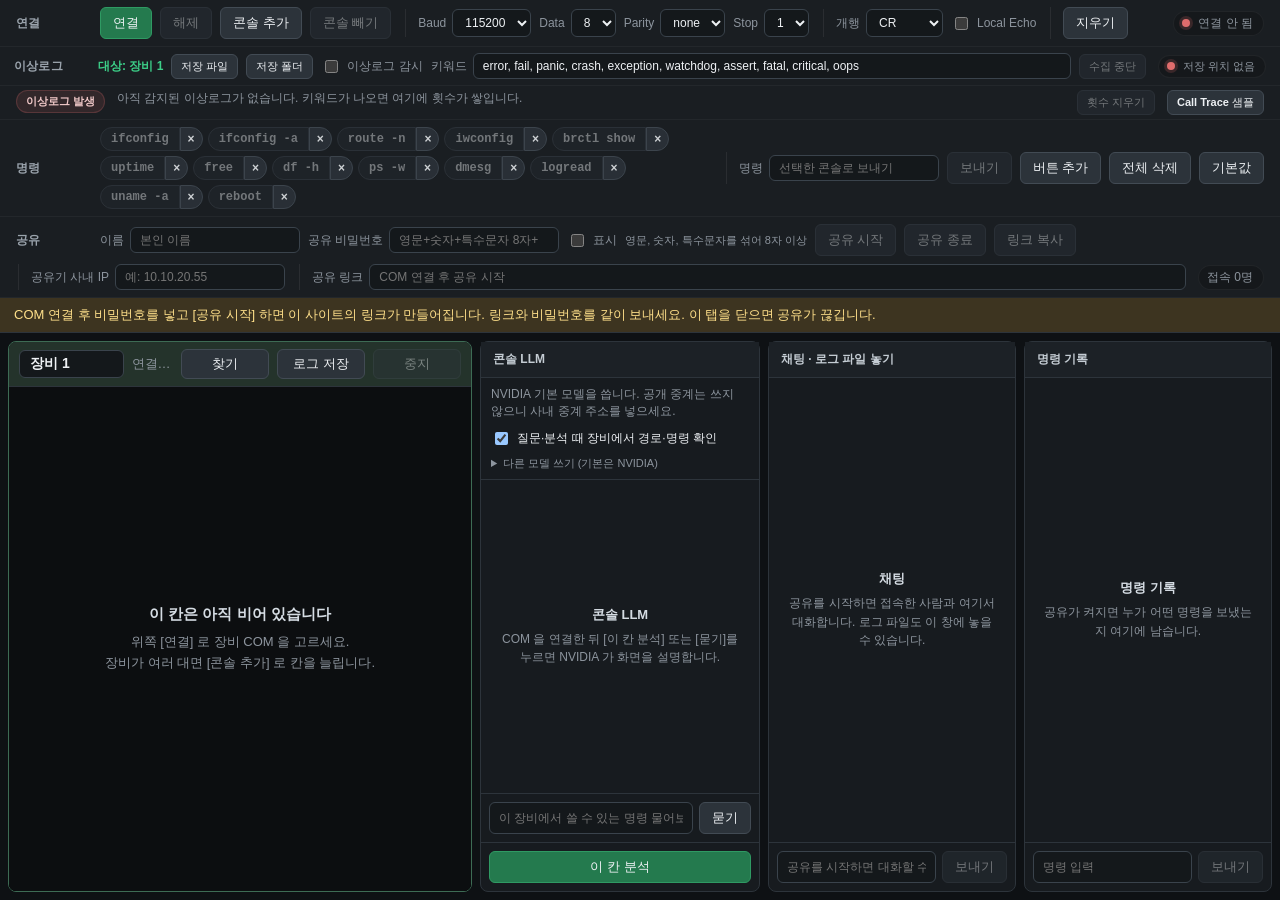
<file: index.html>
<!DOCTYPE html>
<html lang="ko">
  <head>
    <meta charset="UTF-8" />
    <meta name="viewport" content="width=device-width, initial-scale=1.0" />
    <meta name="referrer" content="no-referrer" />
    <title>웹 시리얼 콘솔</title>
    <meta http-equiv="Cache-Control" content="no-cache, no-store, must-revalidate" />
    <link rel="stylesheet" href="./vendor/xterm.css" />
    <link rel="stylesheet" href="./src/style.css?v=20261103f" />
  </head>
  <body>
    <div id="app">
      <div class="app-chrome">
      <header class="toolbar toolbar-serial">
        <span class="toolbar-label">연결</span>
        <div class="toolbar-group">
          <button id="btn-connect" type="button" class="btn btn-primary">연결</button>
          <button id="btn-disconnect" type="button" class="btn" disabled>해제</button>
          <button id="btn-add-console" type="button" class="btn">콘솔 추가</button>
          <button id="btn-remove-console" type="button" class="btn" disabled>콘솔 빼기</button>
        </div>

        <div class="toolbar-group">
          <label>
            Baud
            <select id="sel-baud">
              <option value="9600">9600</option>
              <option value="19200">19200</option>
              <option value="38400">38400</option>
              <option value="57600">57600</option>
              <option value="115200" selected>115200</option>
              <option value="230400">230400</option>
            </select>
          </label>

          <label>
            Data
            <select id="sel-data-bits">
              <option value="8" selected>8</option>
              <option value="7">7</option>
            </select>
          </label>

          <label>
            Parity
            <select id="sel-parity">
              <option value="none" selected>none</option>
              <option value="even">even</option>
              <option value="odd">odd</option>
            </select>
          </label>

          <label>
            Stop
            <select id="sel-stop-bits">
              <option value="1" selected>1</option>
              <option value="2">2</option>
            </select>
          </label>
        </div>

        <div class="toolbar-group">
          <label>
            개행
            <select id="sel-newline">
              <option value="cr" selected>CR</option>
              <option value="lf">LF</option>
              <option value="crlf">CR+LF</option>
            </select>
          </label>

          <label class="checkbox">
            <input id="chk-echo" type="checkbox" />
            Local Echo
          </label>
        </div>

        <div class="toolbar-group">
          <button id="btn-clear" type="button" class="btn">지우기</button>
        </div>

        <div class="toolbar-status">
          <span id="status-dot" class="status-dot" aria-hidden="true"></span>
          <span id="status-text">연결 안 됨</span>
        </div>
      </header>

      <header class="toolbar toolbar-aging">
        <span class="toolbar-label">이상로그</span>
        <div class="toolbar-group">
          <span id="aging-target" class="aging-target">대상: 장비 1</span>
          <button id="btn-log-file" type="button" class="btn">저장 파일</button>
          <button id="btn-log-folder" type="button" class="btn">저장 폴더</button>
          <label class="checkbox">
            <input id="chk-log-watch" type="checkbox" />
            이상로그 감시
          </label>
          <label class="toolbar-keywords">
            키워드
            <input
              id="txt-log-keywords"
              type="text"
              spellcheck="false"
              placeholder="선택한 장비만. 쉼표로 구분"
              title="지금 대상 칸만 감시합니다. 예: error, fail"
            />
          </label>
          <button id="btn-log-stop" type="button" class="btn" disabled>수집 중단</button>
        </div>

        <div class="toolbar-status">
          <span id="log-status-dot" class="status-dot" aria-hidden="true"></span>
          <span id="log-status-text">저장 위치 없음</span>
        </div>
      </header>

      <div id="aging-hit-bar" class="toolbar aging-hit-bar">
        <div class="aging-hit-heading">이상로그 발생</div>
        <div id="aging-hit-list" class="aging-hit-list"></div>
        <button id="btn-aging-hit-clear" type="button" class="btn" disabled>횟수 지우기</button>
        <button
          id="btn-oops-sample"
          type="button"
          class="btn"
          title="COM 없이 가짜 Call Trace 를 넣어, 채팅과 콘솔 LLM 칸에 마지막 함수 안내가 뜨는지 확인합니다."
        >
          Call Trace 샘플
        </button>
      </div>

      <header class="toolbar toolbar-commands">
        <span class="toolbar-label">명령</span>
        <div id="quick-commands" class="toolbar-group command-buttons"></div>
        <div class="toolbar-group command-custom">
          <label>
            명령
            <input
              id="txt-custom-command"
              type="text"
              spellcheck="false"
              placeholder="선택한 콘솔로 보내기"
              disabled
            />
          </label>
          <button id="btn-send-command" type="button" class="btn" disabled>보내기</button>
          <button id="btn-add-command" type="button" class="btn" title="입력한 명령을 버튼으로 남깁니다.">
            버튼 추가
          </button>
          <button id="btn-clear-commands" type="button" class="btn" title="지금 있는 명령 버튼을 모두 지웁니다.">
            전체 삭제
          </button>
          <button id="btn-reset-commands" type="button" class="btn" title="처음 들어 있던 버튼으로 되돌립니다.">
            기본값
          </button>
        </div>
      </header>

      <header class="toolbar toolbar-share">
        <span class="toolbar-label">공유</span>
        <div class="toolbar-group">
          <label>
            이름
            <input
              id="txt-share-name"
              type="text"
              maxlength="20"
              spellcheck="false"
              placeholder="본인 이름"
              autocomplete="nickname"
            />
          </label>
          <label>
            공유 비밀번호
            <input
              id="txt-share-pass"
              type="password"
              maxlength="64"
              spellcheck="false"
              placeholder="영문+숫자+특수문자 8자+"
              autocomplete="new-password"
            />
          </label>
          <label class="checkbox">
            <input id="chk-share-pass-show" type="checkbox" />
            표시
          </label>
          <span id="share-pass-hint" class="share-pass-hint">영문, 숫자, 특수문자를 섞어 8자 이상</span>
          <button id="btn-share-start" type="button" class="btn" disabled>공유 시작</button>
          <button id="btn-share-stop" type="button" class="btn" disabled>공유 종료</button>
          <button id="btn-share-copy" type="button" class="btn" disabled>링크 복사</button>
        </div>
        <div class="toolbar-group">
          <label>
            공유기 사내 IP
            <input
              id="txt-share-wan"
              type="text"
              spellcheck="false"
              placeholder="예: 10.10.20.55"
              title="사내망이 ipTIME에 준 주소입니다. 노트북 IP가 아닙니다. ipTIME에서 TCP 8765 를 이 PC로 포트포워드 한 뒤 적으세요."
            />
          </label>
        </div>
        <div class="toolbar-group toolbar-share-url">
          <label>
            공유 링크
            <input id="txt-share-url" type="text" readonly spellcheck="false" placeholder="COM 연결 후 공유 시작" />
          </label>
        </div>
        <div class="toolbar-status">
          <span id="share-peers">접속 0명</span>
        </div>
      </header>

      <p id="browser-warning" class="browser-warning" hidden>
        이 브라우저는 Web Serial API를 지원하지 않습니다. Chrome 또는 Edge의 https:// 주소로 열어 주세요.
      </p>
      <p id="pages-hint" class="share-banner" hidden>
        COM 연결 후 비밀번호를 넣고 [공유 시작] 하면 이 사이트의 링크가 만들어집니다. 링크와 비밀번호를 같이 보내세요.
        이 탭을 닫으면 공유가 끊깁니다.
      </p>

      <header class="toolbar toolbar-share-guests" id="share-guest-bar" hidden>
        <div class="toolbar-group share-guest-heading">접속자 명령 허용</div>
        <div id="share-guest-list" class="share-guest-list">
          <span class="share-guest-empty">아직 입장한 사람이 없습니다.</span>
        </div>
      </header>
      </div>

      <div class="workspace">
        <div id="console-stack" class="console-stack"></div>
        <aside id="llm-panel" class="chat-panel llm-panel">
          <div class="chat-header">콘솔 LLM</div>
          <div class="llm-settings">
            <p id="llm-trial-note" class="llm-trial-note">NVIDIA 기본 모델을 준비하는 중…</p>
            <label class="checkbox" title="pwd·PATH·ls 만 보냅니다. 콘솔 화면·공유·이상로그에는 찍히지 않습니다.">
              <input id="chk-llm-probe-device" type="checkbox" checked />
              질문·분석 때 장비에서 경로·명령 확인
            </label>
            <details class="llm-api-details">
              <summary>다른 모델 쓰기 (기본은 NVIDIA)</summary>
              <p class="llm-trial-note">
                주소·모델은 NVIDIA 기본값입니다.
                공개 Cloudflare Worker 는 쓰지 않습니다. 사내 중계 주소 또는 본인 API 키를 넣으세요.
              </p>
              <label>
                API 주소
                <input
                  id="txt-llm-endpoint"
                  type="text"
                  spellcheck="false"
                  placeholder="https://integrate.api.nvidia.com/v1/chat/completions"
                  autocomplete="off"
                />
              </label>
              <label>
                모델
                <input
                  id="txt-llm-model"
                  type="text"
                  spellcheck="false"
                  placeholder="nvidia/nemotron-3-ultra-550b-a55b"
                  autocomplete="off"
                />
              </label>
              <label>
                중계 주소
                <input
                  id="txt-llm-proxy"
                  type="text"
                  spellcheck="false"
                  placeholder="사내 중계 주소"
                  autocomplete="off"
                />
              </label>
              <label>
                API 키
                <input
                  id="txt-llm-key"
                  type="password"
                  spellcheck="false"
                  placeholder="직접 호출할 때만"
                  autocomplete="off"
                />
              </label>
            </details>
          </div>
          <div id="llm-log" class="chat-log llm-log"></div>
          <div class="side-empty" id="llm-empty">
            <p class="side-empty-title">콘솔 LLM</p>
            <p class="side-empty-live">
              COM 을 연결한 뒤 [이 칸 분석] 또는 [묻기]를 누르면 NVIDIA 가 화면을 설명합니다.
            </p>
          </div>
          <form id="llm-ask-form" class="chat-form llm-ask">
            <input
              id="txt-llm-question"
              type="text"
              spellcheck="false"
              placeholder="이 장비에서 쓸 수 있는 명령 물어보기"
              autocomplete="off"
            />
            <button id="btn-llm-ask" type="submit" class="btn">묻기</button>
          </form>
          <div class="chat-form llm-actions">
            <button id="btn-llm-analyze" type="button" class="btn btn-primary">이 칸 분석</button>
          </div>
        </aside>
        <aside id="chat-panel" class="chat-panel idle">
          <div class="chat-header">채팅 · 로그 파일 놓기</div>
          <div id="chat-log" class="chat-log"></div>
          <div class="side-empty" id="chat-empty">
            <p class="side-empty-title">채팅</p>
            <p class="side-empty-idle">공유를 시작하면 접속한 사람과 여기서 대화합니다. 로그 파일도 이 창에 놓을 수 있습니다.</p>
            <p class="side-empty-live">아직 대화가 없습니다.</p>
          </div>
          <form id="chat-form" class="chat-form">
            <input
              id="txt-chat"
              type="text"
              spellcheck="false"
              placeholder="공유를 시작하면 대화할 수 있습니다"
              disabled
            />
            <button type="submit" class="btn" disabled>보내기</button>
          </form>
        </aside>
        <aside id="cmd-panel" class="chat-panel cmd-panel idle">
          <div class="chat-header">명령 기록</div>
          <div id="cmd-log" class="chat-log"></div>
          <div class="side-empty" id="cmd-empty">
            <p class="side-empty-title">명령 기록</p>
            <p class="side-empty-idle">공유가 켜지면 누가 어떤 명령을 보냈는지 여기에 남습니다.</p>
            <p class="side-empty-live">아직 보낸 명령이 없습니다.</p>
          </div>
          <form id="cmd-form" class="chat-form">
            <input
              id="txt-panel-cmd"
              type="text"
              spellcheck="false"
              placeholder="명령 입력"
              disabled
            />
            <button id="btn-panel-cmd" type="submit" class="btn" disabled>보내기</button>
          </form>
        </aside>
      </div>
    </div>

    <div id="alert-modal" class="alert-modal" hidden>
      <div class="alert-modal-box" role="dialog" aria-labelledby="alert-modal-title">
        <h2 id="alert-modal-title">이상로그 감지</h2>
        <p id="alert-modal-console" class="alert-modal-console"></p>
        <p id="alert-modal-time" class="alert-modal-time"></p>
        <pre id="alert-modal-line" class="alert-modal-line"></pre>
        <p id="alert-modal-file" class="alert-modal-file"></p>
        <button id="btn-alert-ok" type="button" class="btn btn-primary">확인</button>
      </div>
    </div>

    <script src="./vendor/xterm.js"></script>
    <script src="./vendor/addon-fit.js"></script>
    <script src="./src/serial.js"></script>
    <script src="./src/term-text.js?v=20261030h"></script>
    <script src="./src/oops-hint.js?v=20261112b"></script>
    <script src="./src/aging-log.js?v=20261112a"></script>
    <script src="./src/commands.js?v=20261030f"></script>
    <script src="./src/log-view.js?v=20261002c"></script>
    <script src="./vendor/peerjs.min.js"></script>
    <script src="./src/share.js?v=20261118a"></script>
    <script src="./src/console-find.js?v=20260901m"></script>
    <script src="./src/session-log.js?v=20261030h"></script>
    <script src="./src/dut-probe.js?v=20261113a"></script>
    <script src="./src/llm-analyze.js?v=20261118a"></script>
    <script src="./src/console-pane.js?v=20261113a"></script>
    <script src="./src/panel-resize.js?v=20261113a"></script>
    <script src="./src/main.js?v=20261118a"></script>
  </body>
</html>
</file>
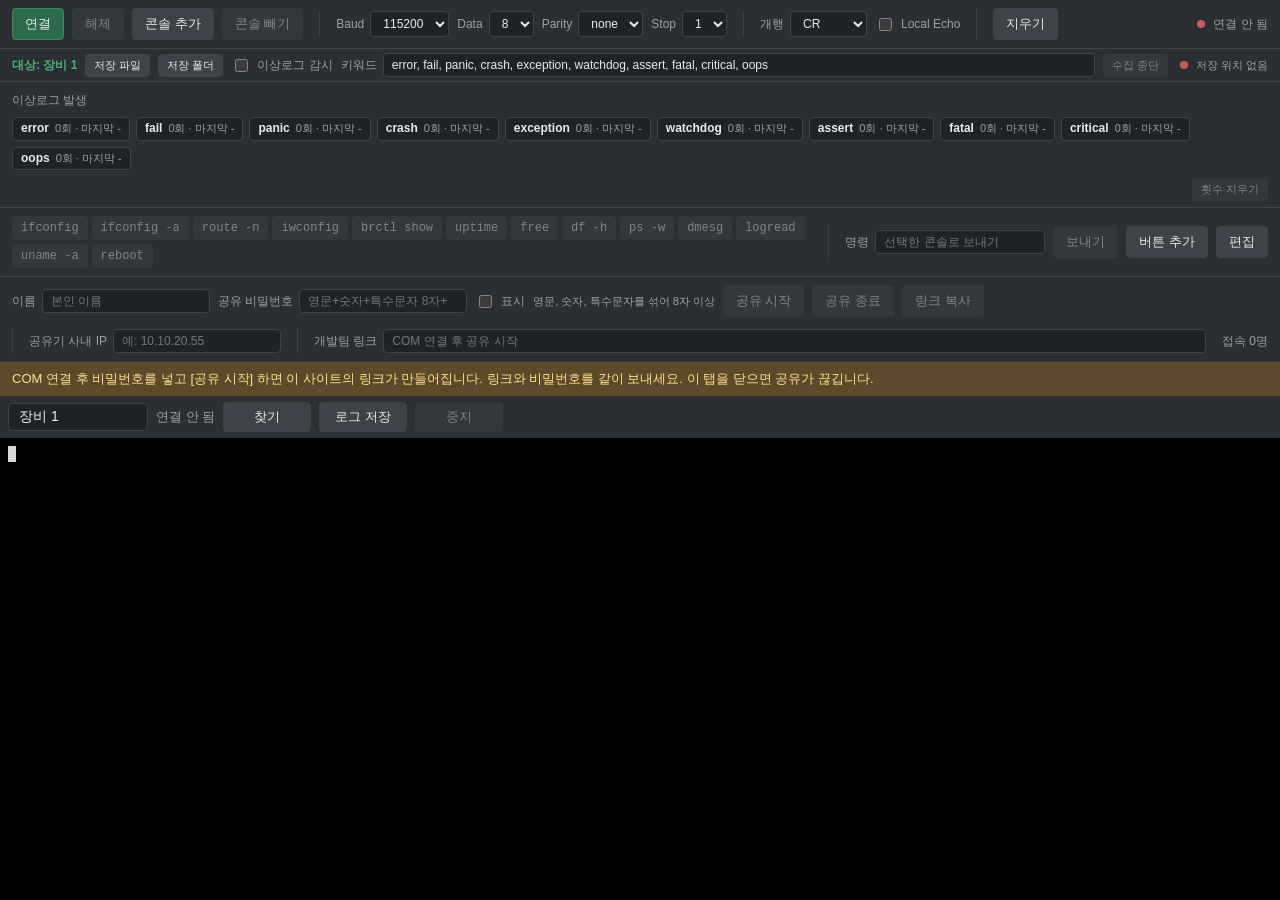
<file: office-dist/index.html>
<!DOCTYPE html>
<html lang="ko">
  <head>
    <meta charset="UTF-8" />
    <meta name="viewport" content="width=device-width, initial-scale=1.0" />
    <title>웹 시리얼 콘솔</title>
    <link rel="stylesheet" href="./vendor/xterm.css" />
    <link rel="stylesheet" href="./src/style.css?v=20261002d" />
  </head>
  <body>
    <div id="app">
      <header class="toolbar">
        <div class="toolbar-group">
          <button id="btn-connect" type="button" class="btn btn-primary">연결</button>
          <button id="btn-disconnect" type="button" class="btn" disabled>해제</button>
          <button id="btn-add-console" type="button" class="btn">콘솔 추가</button>
          <button id="btn-remove-console" type="button" class="btn" disabled>콘솔 빼기</button>
        </div>

        <div class="toolbar-group">
          <label>
            Baud
            <select id="sel-baud">
              <option value="9600">9600</option>
              <option value="19200">19200</option>
              <option value="38400">38400</option>
              <option value="57600">57600</option>
              <option value="115200" selected>115200</option>
              <option value="230400">230400</option>
            </select>
          </label>

          <label>
            Data
            <select id="sel-data-bits">
              <option value="8" selected>8</option>
              <option value="7">7</option>
            </select>
          </label>

          <label>
            Parity
            <select id="sel-parity">
              <option value="none" selected>none</option>
              <option value="even">even</option>
              <option value="odd">odd</option>
            </select>
          </label>

          <label>
            Stop
            <select id="sel-stop-bits">
              <option value="1" selected>1</option>
              <option value="2">2</option>
            </select>
          </label>
        </div>

        <div class="toolbar-group">
          <label>
            개행
            <select id="sel-newline">
              <option value="cr" selected>CR</option>
              <option value="lf">LF</option>
              <option value="crlf">CR+LF</option>
            </select>
          </label>

          <label class="checkbox">
            <input id="chk-echo" type="checkbox" />
            Local Echo
          </label>
        </div>

        <div class="toolbar-group">
          <button id="btn-clear" type="button" class="btn">지우기</button>
        </div>

        <div class="toolbar-status">
          <span id="status-dot" class="status-dot" aria-hidden="true"></span>
          <span id="status-text">연결 안 됨</span>
        </div>
      </header>

      <header class="toolbar toolbar-aging">
        <div class="toolbar-group">
          <span id="aging-target" class="aging-target">대상: 장비 1</span>
          <button id="btn-log-file" type="button" class="btn">저장 파일</button>
          <button id="btn-log-folder" type="button" class="btn">저장 폴더</button>
          <label class="checkbox">
            <input id="chk-log-watch" type="checkbox" />
            이상로그 감시
          </label>
          <label class="toolbar-keywords">
            키워드
            <input
              id="txt-log-keywords"
              type="text"
              spellcheck="false"
              placeholder="선택한 장비만. 쉼표로 구분"
              title="지금 대상 칸만 감시합니다. 예: error, fail"
            />
          </label>
          <button id="btn-log-stop" type="button" class="btn" disabled>수집 중단</button>
        </div>

        <div class="toolbar-status">
          <span id="log-status-dot" class="status-dot" aria-hidden="true"></span>
          <span id="log-status-text">저장 위치 없음</span>
        </div>
      </header>

      <div id="aging-hit-bar" class="toolbar aging-hit-bar">
        <div class="aging-hit-heading">이상로그 발생</div>
        <div id="aging-hit-list" class="aging-hit-list"></div>
        <button id="btn-aging-hit-clear" type="button" class="btn" disabled>횟수 지우기</button>
      </div>

      <header class="toolbar toolbar-commands">
        <div id="quick-commands" class="toolbar-group command-buttons"></div>
        <div class="toolbar-group command-custom">
          <label>
            명령
            <input
              id="txt-custom-command"
              type="text"
              spellcheck="false"
              placeholder="선택한 콘솔로 보내기"
              disabled
            />
          </label>
          <button id="btn-send-command" type="button" class="btn" disabled>보내기</button>
          <button id="btn-add-command" type="button" class="btn" title="입력한 명령을 버튼으로 남깁니다.">
            버튼 추가
          </button>
          <button id="btn-edit-commands" type="button" class="btn" title="버튼을 지우거나 기본값으로 돌립니다.">
            편집
          </button>
          <button id="btn-reset-commands" type="button" class="btn" hidden title="처음 들어 있던 버튼으로 되돌립니다.">
            기본값
          </button>
        </div>
      </header>

      <header class="toolbar toolbar-share">
        <div class="toolbar-group">
          <label>
            이름
            <input
              id="txt-share-name"
              type="text"
              maxlength="20"
              spellcheck="false"
              placeholder="본인 이름"
              autocomplete="nickname"
            />
          </label>
          <label>
            공유 비밀번호
            <input
              id="txt-share-pass"
              type="password"
              maxlength="64"
              spellcheck="false"
              placeholder="영문+숫자+특수문자 8자+"
              autocomplete="new-password"
            />
          </label>
          <label class="checkbox">
            <input id="chk-share-pass-show" type="checkbox" />
            표시
          </label>
          <span id="share-pass-hint" class="share-pass-hint">영문, 숫자, 특수문자를 섞어 8자 이상</span>
          <button id="btn-share-start" type="button" class="btn" disabled>공유 시작</button>
          <button id="btn-share-stop" type="button" class="btn" disabled>공유 종료</button>
          <button id="btn-share-copy" type="button" class="btn" disabled>링크 복사</button>
        </div>
        <div class="toolbar-group">
          <label>
            공유기 사내 IP
            <input
              id="txt-share-wan"
              type="text"
              spellcheck="false"
              placeholder="예: 10.10.20.55"
              title="사내망이 ipTIME에 준 주소입니다. 노트북 IP가 아닙니다. ipTIME에서 TCP 8765 를 이 PC로 포트포워드 한 뒤 적으세요."
            />
          </label>
        </div>
        <div class="toolbar-group toolbar-share-url">
          <label>
            개발팀 링크
            <input id="txt-share-url" type="text" readonly spellcheck="false" placeholder="COM 연결 후 공유 시작" />
          </label>
        </div>
        <div class="toolbar-status">
          <span id="share-peers">접속 0명</span>
        </div>
      </header>

      <p id="browser-warning" class="browser-warning" hidden>
        이 브라우저는 Web Serial API를 지원하지 않습니다. Chrome 또는 Edge의 https:// 주소로 열어 주세요.
      </p>
      <p id="pages-hint" class="share-banner" hidden>
        COM 연결 후 비밀번호를 넣고 [공유 시작] 하면 이 사이트의 링크가 만들어집니다. 링크와 비밀번호를 같이 보내세요.
        이 탭을 닫으면 공유가 끊깁니다.
      </p>

      <header class="toolbar toolbar-share-guests" id="share-guest-bar" hidden>
        <div class="toolbar-group share-guest-heading">접속자 명령 허용</div>
        <div id="share-guest-list" class="share-guest-list">
          <span class="share-guest-empty">아직 입장한 사람이 없습니다.</span>
        </div>
      </header>

      <div class="workspace">
        <div id="console-stack" class="console-stack"></div>
        <aside id="chat-panel" class="chat-panel" hidden>
          <div class="chat-header">채팅 · 로그 파일 놓기</div>
          <div id="chat-log" class="chat-log"></div>
          <form id="chat-form" class="chat-form">
            <input
              id="txt-chat"
              type="text"
              spellcheck="false"
              placeholder="대화 입력 · 로그 파일은 창에 놓기"
            />
            <button type="submit" class="btn">보내기</button>
          </form>
        </aside>
        <aside id="cmd-panel" class="chat-panel cmd-panel" hidden>
          <div class="chat-header">명령 기록</div>
          <div id="cmd-log" class="chat-log"></div>
          <form id="cmd-form" class="chat-form">
            <input
              id="txt-panel-cmd"
              type="text"
              spellcheck="false"
              placeholder="명령 입력"
              disabled
            />
            <button id="btn-panel-cmd" type="submit" class="btn" disabled>보내기</button>
          </form>
        </aside>
      </div>
    </div>

    <div id="alert-modal" class="alert-modal" hidden>
      <div class="alert-modal-box" role="dialog" aria-labelledby="alert-modal-title">
        <h2 id="alert-modal-title">이상로그 감지</h2>
        <p id="alert-modal-console" class="alert-modal-console"></p>
        <p id="alert-modal-time" class="alert-modal-time"></p>
        <pre id="alert-modal-line" class="alert-modal-line"></pre>
        <p id="alert-modal-file" class="alert-modal-file"></p>
        <button id="btn-alert-ok" type="button" class="btn btn-primary">확인</button>
      </div>
    </div>

    <script src="./vendor/xterm.js"></script>
    <script src="./vendor/addon-fit.js"></script>
    <script src="./src/serial.js"></script>
    <script src="./src/aging-log.js?v=20260904a"></script>
    <script src="./src/commands.js?v=20261002d"></script>
    <script src="./src/log-view.js?v=20261002c"></script>
    <script src="./vendor/peerjs.min.js"></script>
    <script src="./src/share.js?v=20261118a"></script>
    <script src="./src/console-find.js?v=20260901m"></script>
    <script src="./src/session-log.js?v=20260901o"></script>
    <script src="./src/console-pane.js?v=20261030a"></script>
    <script src="./src/main.js?v=20261030a"></script>
  </body>
</html>
</file>
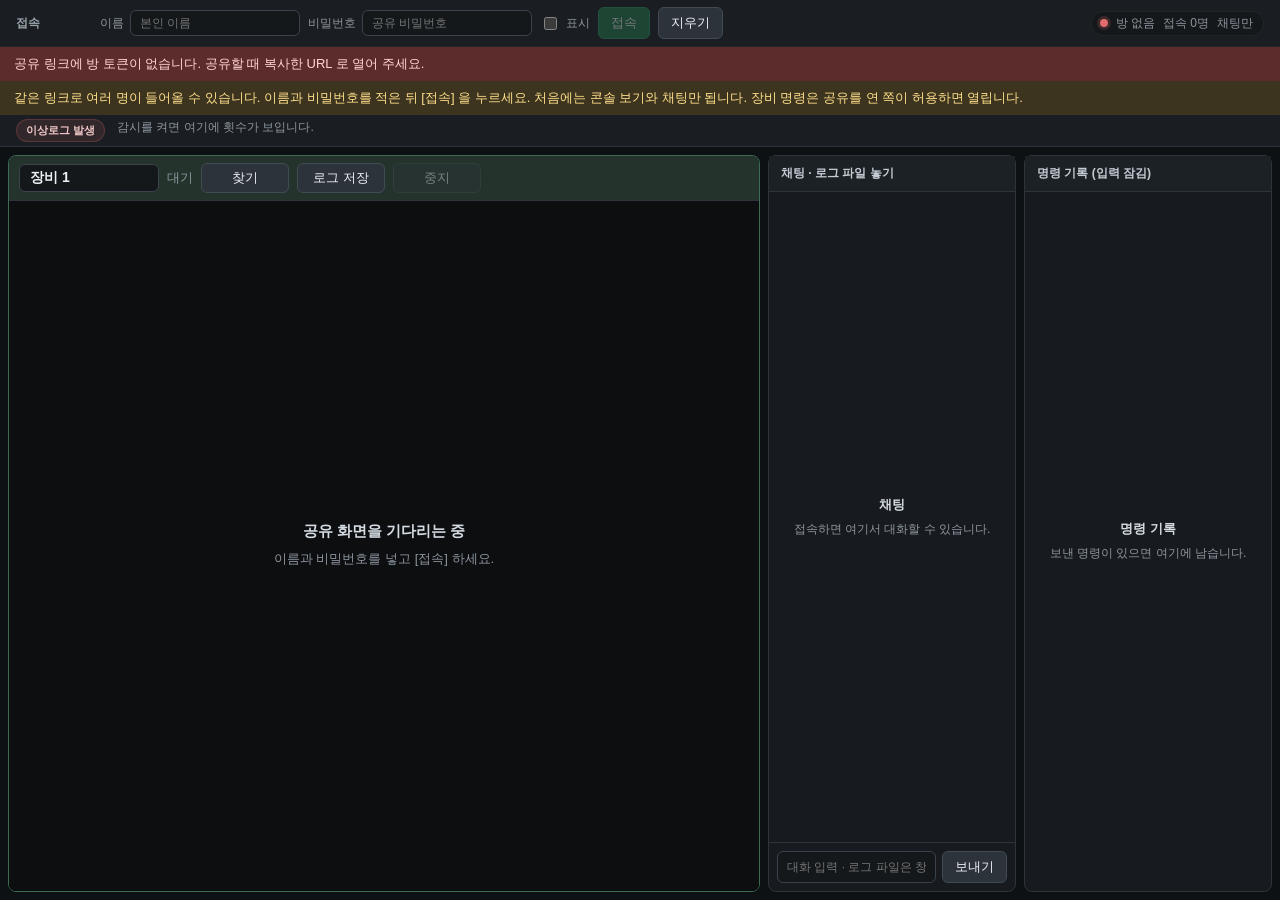
<file: join.html>
<!DOCTYPE html>
<html lang="ko">
  <head>
    <meta charset="UTF-8" />
    <meta name="viewport" content="width=device-width, initial-scale=1.0" />
    <meta name="referrer" content="no-referrer" />
    <title>웹 시리얼 콘솔 · 원격</title>
    <link rel="stylesheet" href="./vendor/xterm.css" />
    <link rel="stylesheet" href="./src/style.css?v=20261103f" />
  </head>
  <body>
    <div id="app" class="guest-app guest-readonly">
      <div class="app-chrome">
      <header class="toolbar toolbar-join">
        <span class="toolbar-label">접속</span>
        <div class="toolbar-group">
          <label>
            이름
            <input
              id="txt-guest-name"
              type="text"
              value=""
              maxlength="20"
              spellcheck="false"
              placeholder="본인 이름"
              autocomplete="nickname"
            />
          </label>
          <label>
            비밀번호
            <input
              id="txt-guest-pass"
              type="password"
              maxlength="64"
              spellcheck="false"
              placeholder="공유 비밀번호"
              autocomplete="current-password"
            />
          </label>
          <label class="checkbox">
            <input id="chk-guest-pass-show" type="checkbox" />
            표시
          </label>
          <button id="btn-join" type="button" class="btn btn-primary">접속</button>
          <button id="btn-clear" type="button" class="btn">지우기</button>
        </div>

        <div class="toolbar-status">
          <span id="status-dot" class="status-dot" aria-hidden="true"></span>
          <span id="status-text">접속 중…</span>
          <span id="share-peers">접속 0명</span>
          <span id="guest-perm" class="guest-perm">채팅만</span>
        </div>
      </header>

      <p id="browser-warning" class="browser-warning" hidden></p>
      <p class="share-banner">
        같은 링크로 여러 명이 들어올 수 있습니다. 이름과 비밀번호를 적은 뒤 [접속] 을 누르세요.
        처음에는 콘솔 보기와 채팅만 됩니다. 장비 명령은 공유를 연 쪽이 허용하면 열립니다.
      </p>

      <div id="aging-hit-bar" class="toolbar aging-hit-bar">
        <div class="aging-hit-heading">이상로그 발생</div>
        <div id="aging-hit-list" class="aging-hit-list">
          <span class="aging-hit-empty">감시를 켜면 여기에 횟수가 보입니다.</span>
        </div>
      </div>
      </div>

      <header class="toolbar toolbar-commands">
        <span class="toolbar-label">명령</span>
        <div id="quick-commands" class="toolbar-group command-buttons"></div>
        <div class="toolbar-group command-custom">
          <label>
            명령
            <input
              id="txt-custom-command"
              type="text"
              spellcheck="false"
              placeholder="선택한 콘솔로 보내기"
              disabled
            />
          </label>
          <button id="btn-send-command" type="button" class="btn" disabled>보내기</button>
          <button id="btn-add-command" type="button" class="btn" title="입력한 명령을 버튼으로 남깁니다.">
            버튼 추가
          </button>
          <button id="btn-clear-commands" type="button" class="btn" title="지금 있는 명령 버튼을 모두 지웁니다.">
            전체 삭제
          </button>
          <button id="btn-reset-commands" type="button" class="btn" title="처음 들어 있던 버튼으로 되돌립니다.">
            기본값
          </button>
        </div>
      </header>

      <div class="workspace">
        <div id="console-stack" class="console-stack"></div>
        <aside id="chat-panel" class="chat-panel">
          <div class="chat-header">채팅 · 로그 파일 놓기</div>
          <div id="chat-log" class="chat-log"></div>
          <div class="side-empty">
            <p class="side-empty-title">채팅</p>
            <p class="side-empty-live">접속하면 여기서 대화할 수 있습니다.</p>
          </div>
          <form id="chat-form" class="chat-form">
            <input
              id="txt-chat"
              type="text"
              spellcheck="false"
              placeholder="대화 입력 · 로그 파일은 창에 놓기"
            />
            <button type="submit" class="btn">보내기</button>
          </form>
        </aside>
        <aside id="cmd-panel" class="chat-panel cmd-panel">
          <div class="chat-header" id="cmd-header">명령 기록</div>
          <div id="cmd-log" class="chat-log"></div>
          <div class="side-empty">
            <p class="side-empty-title">명령 기록</p>
            <p class="side-empty-live">보낸 명령이 있으면 여기에 남습니다.</p>
          </div>
          <form id="cmd-form" class="chat-form">
            <input
              id="txt-panel-cmd"
              type="text"
              spellcheck="false"
              placeholder="명령 입력"
              disabled
            />
            <button id="btn-panel-cmd" type="submit" class="btn" disabled>보내기</button>
          </form>
        </aside>
      </div>
    </div>

    <div id="alert-modal" class="alert-modal" hidden>
      <div class="alert-modal-box" role="dialog" aria-labelledby="alert-modal-title">
        <h2 id="alert-modal-title">이상로그 감지</h2>
        <p id="alert-modal-console" class="alert-modal-console"></p>
        <p id="alert-modal-time" class="alert-modal-time"></p>
        <pre id="alert-modal-line" class="alert-modal-line"></pre>
        <p id="alert-modal-file" class="alert-modal-file"></p>
        <button id="btn-alert-ok" type="button" class="btn btn-primary">확인</button>
      </div>
    </div>

    <script src="./vendor/xterm.js"></script>
    <script src="./vendor/addon-fit.js"></script>
    <script src="./src/commands.js?v=20261030f"></script>
    <script src="./src/log-view.js?v=20261002c"></script>
    <script src="./vendor/peerjs.min.js"></script>
    <script src="./src/share.js?v=20261118a"></script>
    <script src="./src/console-find.js?v=20260901m"></script>
    <script src="./src/term-text.js?v=20261030h"></script>
    <script src="./src/session-log.js?v=20261030h"></script>
    <script src="./src/console-pane.js?v=20261030h"></script>
    <script src="./src/panel-resize.js?v=20261111a"></script>
    <script src="./src/join.js?v=20261112a"></script>
  </body>
</html>
</file>
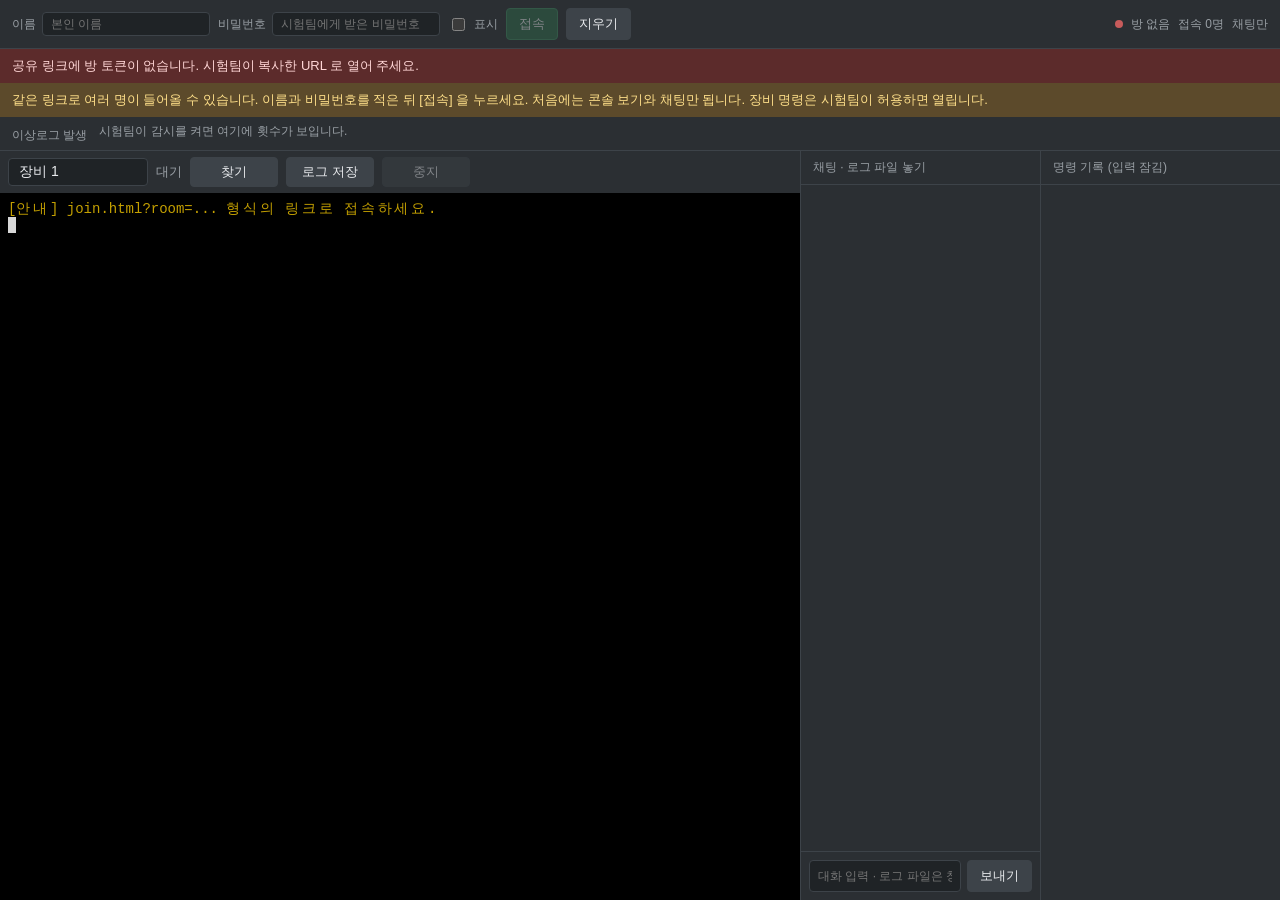
<file: office-dist/join.html>
<!DOCTYPE html>
<html lang="ko">
  <head>
    <meta charset="UTF-8" />
    <meta name="viewport" content="width=device-width, initial-scale=1.0" />
    <title>웹 시리얼 콘솔 · 원격</title>
    <link rel="stylesheet" href="./vendor/xterm.css" />
    <link rel="stylesheet" href="./src/style.css?v=20261002d" />
  </head>
  <body>
    <div id="app" class="guest-app guest-readonly">
      <header class="toolbar">
        <div class="toolbar-group">
          <label>
            이름
            <input
              id="txt-guest-name"
              type="text"
              value=""
              maxlength="20"
              spellcheck="false"
              placeholder="본인 이름"
              autocomplete="nickname"
            />
          </label>
          <label>
            비밀번호
            <input
              id="txt-guest-pass"
              type="password"
              maxlength="64"
              spellcheck="false"
              placeholder="시험팀에게 받은 비밀번호"
              autocomplete="current-password"
            />
          </label>
          <label class="checkbox">
            <input id="chk-guest-pass-show" type="checkbox" />
            표시
          </label>
          <button id="btn-join" type="button" class="btn btn-primary">접속</button>
          <button id="btn-clear" type="button" class="btn">지우기</button>
        </div>

        <div class="toolbar-status">
          <span id="status-dot" class="status-dot" aria-hidden="true"></span>
          <span id="status-text">접속 중…</span>
          <span id="share-peers">접속 0명</span>
          <span id="guest-perm" class="guest-perm">채팅만</span>
        </div>
      </header>

      <header class="toolbar toolbar-commands">
        <div id="quick-commands" class="toolbar-group command-buttons"></div>
        <div class="toolbar-group command-custom">
          <label>
            명령
            <input
              id="txt-custom-command"
              type="text"
              spellcheck="false"
              placeholder="선택한 콘솔로 보내기"
              disabled
            />
          </label>
          <button id="btn-send-command" type="button" class="btn" disabled>보내기</button>
          <button id="btn-add-command" type="button" class="btn" title="입력한 명령을 버튼으로 남깁니다.">
            버튼 추가
          </button>
          <button id="btn-edit-commands" type="button" class="btn" title="버튼을 지우거나 기본값으로 돌립니다.">
            편집
          </button>
          <button id="btn-reset-commands" type="button" class="btn" hidden title="처음 들어 있던 버튼으로 되돌립니다.">
            기본값
          </button>
        </div>
      </header>

      <p id="browser-warning" class="browser-warning" hidden></p>
      <p class="share-banner">
        같은 링크로 여러 명이 들어올 수 있습니다. 이름과 비밀번호를 적은 뒤 [접속] 을 누르세요.
        처음에는 콘솔 보기와 채팅만 됩니다. 장비 명령은 시험팀이 허용하면 열립니다.
      </p>

      <div id="aging-hit-bar" class="toolbar aging-hit-bar">
        <div class="aging-hit-heading">이상로그 발생</div>
        <div id="aging-hit-list" class="aging-hit-list">
          <span class="aging-hit-empty">시험팀이 감시를 켜면 여기에 횟수가 보입니다.</span>
        </div>
      </div>

      <div class="workspace">
        <div id="console-stack" class="console-stack"></div>
        <aside id="chat-panel" class="chat-panel">
          <div class="chat-header">채팅 · 로그 파일 놓기</div>
          <div id="chat-log" class="chat-log"></div>
          <form id="chat-form" class="chat-form">
            <input
              id="txt-chat"
              type="text"
              spellcheck="false"
              placeholder="대화 입력 · 로그 파일은 창에 놓기"
            />
            <button type="submit" class="btn">보내기</button>
          </form>
        </aside>
        <aside id="cmd-panel" class="chat-panel cmd-panel">
          <div class="chat-header" id="cmd-header">명령 기록</div>
          <div id="cmd-log" class="chat-log"></div>
          <form id="cmd-form" class="chat-form">
            <input
              id="txt-panel-cmd"
              type="text"
              spellcheck="false"
              placeholder="명령 입력"
              disabled
            />
            <button id="btn-panel-cmd" type="submit" class="btn" disabled>보내기</button>
          </form>
        </aside>
      </div>
    </div>

    <div id="alert-modal" class="alert-modal" hidden>
      <div class="alert-modal-box" role="dialog" aria-labelledby="alert-modal-title">
        <h2 id="alert-modal-title">이상로그 감지</h2>
        <p id="alert-modal-console" class="alert-modal-console"></p>
        <p id="alert-modal-time" class="alert-modal-time"></p>
        <pre id="alert-modal-line" class="alert-modal-line"></pre>
        <p id="alert-modal-file" class="alert-modal-file"></p>
        <button id="btn-alert-ok" type="button" class="btn btn-primary">확인</button>
      </div>
    </div>

    <script src="./vendor/xterm.js"></script>
    <script src="./vendor/addon-fit.js"></script>
    <script src="./src/commands.js?v=20261002d"></script>
    <script src="./src/log-view.js?v=20261002c"></script>
    <script src="./vendor/peerjs.min.js"></script>
    <script src="./src/share.js?v=20261118a"></script>
    <script src="./src/console-find.js?v=20260901m"></script>
    <script src="./src/session-log.js?v=20260901o"></script>
    <script src="./src/console-pane.js?v=20261030a"></script>
    <script src="./src/join.js?v=20261030a"></script>
  </body>
</html>
</file>
<file: vendor/xterm.css>
/**
 * Copyright (c) 2014 The xterm.js authors. All rights reserved.
 * Copyright (c) 2012-2013, Christopher Jeffrey (MIT License)
 * https://github.com/chjj/term.js
 * @license MIT
 *
 * Permission is hereby granted, free of charge, to any person obtaining a copy
 * of this software and associated documentation files (the "Software"), to deal
 * in the Software without restriction, including without limitation the rights
 * to use, copy, modify, merge, publish, distribute, sublicense, and/or sell
 * copies of the Software, and to permit persons to whom the Software is
 * furnished to do so, subject to the following conditions:
 *
 * The above copyright notice and this permission notice shall be included in
 * all copies or substantial portions of the Software.
 *
 * THE SOFTWARE IS PROVIDED "AS IS", WITHOUT WARRANTY OF ANY KIND, EXPRESS OR
 * IMPLIED, INCLUDING BUT NOT LIMITED TO THE WARRANTIES OF MERCHANTABILITY,
 * FITNESS FOR A PARTICULAR PURPOSE AND NONINFRINGEMENT. IN NO EVENT SHALL THE
 * AUTHORS OR COPYRIGHT HOLDERS BE LIABLE FOR ANY CLAIM, DAMAGES OR OTHER
 * LIABILITY, WHETHER IN AN ACTION OF CONTRACT, TORT OR OTHERWISE, ARISING FROM,
 * OUT OF OR IN CONNECTION WITH THE SOFTWARE OR THE USE OR OTHER DEALINGS IN
 * THE SOFTWARE.
 *
 * Originally forked from (with the author's permission):
 *   Fabrice Bellard's javascript vt100 for jslinux:
 *   http://bellard.org/jslinux/
 *   Copyright (c) 2011 Fabrice Bellard
 *   The original design remains. The terminal itself
 *   has been extended to include xterm CSI codes, among
 *   other features.
 */

/**
 *  Default styles for xterm.js
 */

.xterm {
    cursor: text;
    position: relative;
    user-select: none;
    -ms-user-select: none;
    -webkit-user-select: none;
}

.xterm.focus,
.xterm:focus {
    outline: none;
}

.xterm .xterm-helpers {
    position: absolute;
    top: 0;
    /**
     * The z-index of the helpers must be higher than the canvases in order for
     * IMEs to appear on top.
     */
    z-index: 5;
}

.xterm .xterm-helper-textarea {
    padding: 0;
    border: 0;
    margin: 0;
    /* Move textarea out of the screen to the far left, so that the cursor is not visible */
    position: absolute;
    opacity: 0;
    left: -9999em;
    top: 0;
    width: 0;
    height: 0;
    z-index: -5;
    /** Prevent wrapping so the IME appears against the textarea at the correct position */
    white-space: nowrap;
    overflow: hidden;
    resize: none;
}

.xterm .composition-view {
    /* TODO: Composition position got messed up somewhere */
    background: #000;
    color: #FFF;
    display: none;
    position: absolute;
    white-space: nowrap;
    z-index: 1;
}

.xterm .composition-view.active {
    display: block;
}

.xterm .xterm-viewport {
    /* On OS X this is required in order for the scroll bar to appear fully opaque */
    background-color: #000;
    overflow-y: scroll;
    cursor: default;
    position: absolute;
    right: 0;
    left: 0;
    top: 0;
    bottom: 0;
}

.xterm .xterm-screen {
    position: relative;
}

.xterm .xterm-screen canvas {
    position: absolute;
    left: 0;
    top: 0;
}

.xterm .xterm-scroll-area {
    visibility: hidden;
}

.xterm-char-measure-element {
    display: inline-block;
    visibility: hidden;
    position: absolute;
    top: 0;
    left: -9999em;
    line-height: normal;
}

.xterm.enable-mouse-events {
    /* When mouse events are enabled (eg. tmux), revert to the standard pointer cursor */
    cursor: default;
}

.xterm.xterm-cursor-pointer,
.xterm .xterm-cursor-pointer {
    cursor: pointer;
}

.xterm.column-select.focus {
    /* Column selection mode */
    cursor: crosshair;
}

.xterm .xterm-accessibility:not(.debug),
.xterm .xterm-message {
    position: absolute;
    left: 0;
    top: 0;
    bottom: 0;
    right: 0;
    z-index: 10;
    color: transparent;
    pointer-events: none;
}

.xterm .xterm-accessibility-tree:not(.debug) *::selection {
  color: transparent;
}

.xterm .xterm-accessibility-tree {
  user-select: text;
  white-space: pre;
}

.xterm .live-region {
    position: absolute;
    left: -9999px;
    width: 1px;
    height: 1px;
    overflow: hidden;
}

.xterm-dim {
    /* Dim should not apply to background, so the opacity of the foreground color is applied
     * explicitly in the generated class and reset to 1 here */
    opacity: 1 !important;
}

.xterm-underline-1 { text-decoration: underline; }
.xterm-underline-2 { text-decoration: double underline; }
.xterm-underline-3 { text-decoration: wavy underline; }
.xterm-underline-4 { text-decoration: dotted underline; }
.xterm-underline-5 { text-decoration: dashed underline; }

.xterm-overline {
    text-decoration: overline;
}

.xterm-overline.xterm-underline-1 { text-decoration: overline underline; }
.xterm-overline.xterm-underline-2 { text-decoration: overline double underline; }
.xterm-overline.xterm-underline-3 { text-decoration: overline wavy underline; }
.xterm-overline.xterm-underline-4 { text-decoration: overline dotted underline; }
.xterm-overline.xterm-underline-5 { text-decoration: overline dashed underline; }

.xterm-strikethrough {
    text-decoration: line-through;
}

.xterm-screen .xterm-decoration-container .xterm-decoration {
	z-index: 6;
	position: absolute;
}

.xterm-screen .xterm-decoration-container .xterm-decoration.xterm-decoration-top-layer {
	z-index: 7;
}

.xterm-decoration-overview-ruler {
    z-index: 8;
    position: absolute;
    top: 0;
    right: 0;
    pointer-events: none;
}

.xterm-decoration-top {
    z-index: 2;
    position: relative;
}
</file>
<file: src/style.css>
:root {
  --bg: #101214;
  --toolbar-bg: #1c2126;
  --toolbar-border: #2d343b;
  --text: #eef1f4;
  --muted: #8d959e;
  --accent: #3ccf88;
  --accent-soft: #1c3328;
  --danger: #e06c6c;
  --warn: #e0b84a;
  --btn-bg: #2c333a;
  --btn-hover: #394149;
  --input-bg: #14181b;
  --input-border: #3a434c;
  --focus: #4ad89a;
  --radius: 8px;
  --radius-sm: 6px;
  color-scheme: dark;
}

* {
  box-sizing: border-box;
}

html,
body {
  margin: 0;
  height: 100%;
  overflow: hidden;
}

body {
  font-family: "Segoe UI", "Malgun Gothic", sans-serif;
  background: var(--bg);
  color: var(--text);
}

#app {
  margin: 0;
  height: 100%;
  min-height: 0;
  display: flex;
  flex-direction: column;
  position: relative;
  overflow: hidden;
}

.app-chrome {
  flex-shrink: 0;
  background: #1a1e22;
  border-bottom: 1px solid var(--toolbar-border);
}

.toolbar {
  display: flex;
  flex-wrap: wrap;
  align-items: center;
  gap: 8px 12px;
  padding: 7px 16px;
  background: transparent;
  border-bottom: 1px solid rgba(255, 255, 255, 0.04);
  flex-shrink: 0;
}

.app-chrome .toolbar:last-child {
  border-bottom: 0;
}

.toolbar-label {
  flex: 0 0 4.5rem;
  width: 4.5rem;
  padding: 0;
  border: 0;
  background: none;
  color: #9aa3ac;
  font-size: 12px;
  font-weight: 700;
  letter-spacing: 0.02em;
  white-space: nowrap;
}

.toolbar-group {
  display: flex;
  flex-wrap: wrap;
  align-items: center;
  gap: 8px;
}

.toolbar-group + .toolbar-group {
  padding-left: 12px;
  margin-left: 2px;
  border-left: 1px solid rgba(255, 255, 255, 0.07);
}

.toolbar-aging {
  border-top: 0;
  padding: 6px 14px;
  gap: 8px 12px;
}

.toolbar-aging .btn {
  padding: 4px 9px;
  font-size: 11px;
}

.toolbar-aging label,
.toolbar-aging .toolbar-status {
  font-size: 11px;
}

.toolbar-aging .toolbar-group {
  flex: 1 1 auto;
  min-width: 0;
  flex-wrap: nowrap;
}

.aging-target {
  color: var(--accent);
  font-size: 12px;
  font-weight: 650;
  white-space: nowrap;
}

.aging-hit-bar {
  align-items: flex-start;
  gap: 8px 12px;
  padding: 7px 16px;
}

.aging-hit-bar.is-quiet {
  padding-top: 4px;
  padding-bottom: 4px;
}

.aging-hit-heading,
.share-guest-heading {
  flex: 0 0 auto;
  padding: 3px 9px;
  border-radius: 999px;
  border: 1px solid rgba(255, 255, 255, 0.06);
  background: rgba(255, 255, 255, 0.05);
  font-size: 11px;
  font-weight: 650;
  color: #c4ccd3;
  white-space: nowrap;
}

.aging-hit-heading {
  color: #f0c8c8;
  background: rgba(224, 108, 108, 0.12);
  border-color: rgba(224, 108, 108, 0.22);
}

.aging-hit-list {
  display: flex;
  flex-wrap: wrap;
  gap: 6px;
  align-items: center;
  flex: 1 1 auto;
  min-width: 0;
}

.aging-hit-empty {
  font-size: 12px;
  color: var(--muted);
}

.aging-hit-item {
  display: inline-flex;
  flex-direction: row;
  align-items: baseline;
  gap: 6px;
  padding: 4px 9px;
  border: 1px solid var(--toolbar-border);
  border-radius: 999px;
  background: var(--input-bg);
  font-size: 11px;
  color: var(--muted);
  line-height: 1.3;
  white-space: nowrap;
}

.aging-hit-item strong {
  font-size: 12px;
  font-weight: 650;
  color: var(--text);
}

.aging-hit-item.has-hit {
  border-color: #7a3f3f;
  background: #2f1d1d;
  color: #f0c8c8;
}

.aging-hit-item.has-hit strong {
  color: #ffb4b4;
}

.aging-hit-bar .btn {
  flex: 0 0 auto;
  margin-left: auto;
  padding: 4px 9px;
  font-size: 11px;
}

.toolbar-aging .toolbar-keywords {
  flex: 1 1 240px;
  min-width: 160px;
  gap: 6px;
}

.toolbar-aging .toolbar-keywords input {
  flex: 1;
  min-width: 0;
  padding: 5px 9px;
  font-size: 12px;
}

.toolbar input[type='text'],
.toolbar input[type='password'] {
  flex: 1;
  min-width: 160px;
  background: var(--input-bg);
  color: var(--text);
  border: 1px solid var(--input-border);
  border-radius: var(--radius-sm);
  padding: 5px 9px;
  font-size: 12px;
}

.toolbar input[type='text']:focus,
.toolbar input[type='password']:focus,
.toolbar select:focus,
.console-find-input:focus,
.chat-form input:focus,
.console-pane-title:focus {
  outline: 2px solid rgba(74, 216, 154, 0.35);
  border-color: #4a8f6c;
}

.toolbar input[type='text']:read-only,
.toolbar input[type='password']:read-only {
  cursor: default;
}

.share-pass-hint {
  font-size: 11px;
  color: var(--muted);
  white-space: nowrap;
}

.share-pass-hint.ok {
  color: #b6e0c2;
}

.share-pass-hint.bad {
  color: #ff8a8a;
}

.status-dot.watching {
  background: var(--warn);
  box-shadow: 0 0 0 3px rgba(224, 184, 74, 0.2);
}

.status-dot.recording {
  background: var(--accent);
  box-shadow: 0 0 0 3px rgba(60, 207, 136, 0.22);
}

.toolbar label {
  display: flex;
  align-items: center;
  gap: 6px;
  font-size: 12px;
  color: var(--muted);
}

.toolbar select {
  background: var(--input-bg);
  color: var(--text);
  border: 1px solid var(--input-border);
  border-radius: var(--radius-sm);
  padding: 5px 8px;
  font-size: 12px;
}

.checkbox {
  user-select: none;
}

.btn {
  background: var(--btn-bg);
  color: var(--text);
  border: 1px solid #424b54;
  border-radius: var(--radius-sm);
  padding: 6px 12px;
  font-size: 13px;
  font-weight: 550;
  cursor: pointer;
}

.btn:hover:not(:disabled) {
  background: var(--btn-hover);
  border-color: #515b65;
}

.btn:focus-visible {
  outline: 2px solid var(--focus);
  outline-offset: 1px;
}

.btn:disabled {
  opacity: 0.42;
  cursor: default;
}

.btn-primary {
  background: #247a4e;
  border-color: #2f9a63;
}

.btn-primary:hover:not(:disabled) {
  background: #2b8d5b;
}

.toolbar-status {
  margin-left: auto;
  display: flex;
  align-items: center;
  gap: 8px;
  padding: 3px 10px 3px 8px;
  border-radius: 999px;
  border: 1px solid rgba(255, 255, 255, 0.05);
  background: rgba(0, 0, 0, 0.18);
  font-size: 12px;
  color: var(--muted);
}

.status-dot {
  width: 8px;
  height: 8px;
  border-radius: 50%;
  background: var(--danger);
  box-shadow: 0 0 0 3px rgba(224, 108, 108, 0.18);
}

.status-dot.connected {
  background: var(--accent);
  box-shadow: 0 0 0 3px rgba(60, 207, 136, 0.22);
}

.toolbar-commands {
  gap: 8px 12px;
}

.command-buttons {
  flex: 1;
  display: flex;
  flex-wrap: wrap;
  gap: 5px;
}

.cmd-item {
  display: inline-flex;
  align-items: stretch;
}

.command-buttons .btn-cmd {
  padding: 4px 10px;
  font-size: 12px;
  font-family: Consolas, "Courier New", monospace;
  border-radius: 999px 0 0 999px;
  background: #252b31;
}

.command-buttons .btn-cmd-remove {
  padding: 0 7px;
  min-width: 0;
  font-size: 12px;
  line-height: 1;
  border-radius: 0 999px 999px 0;
  opacity: 0.85;
}

.command-buttons .btn-cmd-remove:hover:not(:disabled) {
  opacity: 1;
  background: #4a2c2c;
  border-color: #7a3f3f;
}

.command-custom {
  margin-left: auto;
}

.command-custom label {
  min-width: 200px;
}

.browser-warning {
  margin: 0;
  padding: 8px 14px;
  background: #5c2b2b;
  color: #ffd6d6;
  font-size: 13px;
}

.workspace {
  flex: 1 1 0;
  min-height: 200px;
  display: flex;
  gap: 8px;
  padding: 8px;
  overflow: hidden;
  background: #0e1114;
}

.console-stack {
  flex: 1 1 0;
  min-width: 0;
  min-height: 0;
  display: flex;
  flex-direction: row;
  gap: 8px;
  overflow: hidden;
}

.console-pane {
  flex: 1 1 0;
  min-width: 140px;
  min-height: 0;
  display: flex;
  flex-direction: column;
  border: 1px solid var(--toolbar-border);
  border-radius: 8px;
  background: #111417;
  overflow: hidden;
}

.console-pane.selected {
  border-color: #3d6b54;
}

.console-pane.selected .console-pane-bar {
  background: #24332b;
}

.console-pane-bar {
  display: flex;
  align-items: center;
  gap: 8px;
  padding: 7px 10px;
  background: #1a1e22;
  border-bottom: 1px solid var(--toolbar-border);
  flex-shrink: 0;
}

.console-body {
  position: relative;
  flex: 1 1 0;
  min-width: 0;
  min-height: 0;
  display: flex;
  flex-direction: column;
}

.console-empty {
  position: absolute;
  inset: 0;
  z-index: 2;
  display: flex;
  flex-direction: column;
  align-items: center;
  justify-content: center;
  gap: 8px;
  padding: 24px;
  text-align: center;
  background: #0c0e10;
  pointer-events: none;
}

.console-empty[hidden] {
  display: none;
}

.console-empty-title {
  margin: 0;
  font-size: 15px;
  font-weight: 650;
  color: #d5dce3;
}

.console-empty-text {
  margin: 0;
  font-size: 13px;
  line-height: 1.55;
  color: var(--muted);
}

.console-pane-title {
  flex: 0 1 140px;
  min-width: 96px;
  max-width: 180px;
  width: auto;
  background: var(--input-bg);
  color: var(--text);
  border: 1px solid var(--input-border);
  border-radius: var(--radius-sm);
  padding: 5px 10px;
  font-size: 14px;
  font-weight: 600;
}

.console-pane-status {
  flex: 0 1 auto;
  min-width: 0;
  overflow: hidden;
  text-overflow: ellipsis;
  white-space: nowrap;
  font-size: 13px;
  color: var(--muted);
}

.console-pane-find-btn,
.console-pane-log-btn {
  flex: 0 0 88px;
  width: 88px;
  box-sizing: border-box;
  padding: 5px 4px;
  font-size: 13px;
  text-align: center;
  white-space: nowrap;
}

.console-pane-log-btn.recording {
  color: #ffe08a;
  border-color: #6b5b2e;
  background: #3a3218;
}

.console-find {
  display: flex;
  align-items: center;
  gap: 6px;
  padding: 5px 10px;
  background: #1a1e22;
  border-bottom: 1px solid var(--toolbar-border);
  flex-shrink: 0;
}

.console-find[hidden] {
  display: none;
}

.console-find-input {
  flex: 1 1 140px;
  min-width: 80px;
  background: var(--input-bg);
  color: var(--text);
  border: 1px solid var(--input-border);
  border-radius: var(--radius-sm);
  padding: 4px 8px;
  font-size: 12px;
}

.console-find-btn {
  padding: 3px 8px;
  font-size: 12px;
}

.console-find-count {
  min-width: 52px;
  font-size: 12px;
  color: var(--muted);
  white-space: nowrap;
}

.console-find-count.miss {
  color: #ff8a8a;
}

.console-pane .terminal {
  flex: 1 1 0;
  min-width: 0;
  min-height: 0;
  padding: 6px;
  background: #000;
  overflow: hidden;
}

.terminal {
  flex: 1 1 0;
  min-width: 0;
  min-height: 200px;
  padding: 6px;
  background: #000;
  overflow: hidden;
}

.toolbar-share-url {
  flex: 1;
  min-width: 280px;
}

.toolbar-share-url label {
  width: 100%;
}

.toolbar-share-guests {
  align-items: flex-start;
}

.toolbar-share-guests[hidden] {
  display: none;
}

.share-guest-heading {
  padding-top: 3px;
}

.share-guest-list {
  display: flex;
  flex-wrap: wrap;
  gap: 8px;
  align-items: center;
  flex: 1;
  min-width: 0;
}

.share-guest-empty {
  font-size: 12px;
  color: var(--muted);
}

.share-guest-item {
  display: inline-flex;
  align-items: center;
  gap: 6px;
  padding: 4px 9px;
  border: 1px solid var(--toolbar-border);
  border-radius: 999px;
  font-size: 12px;
  background: var(--input-bg);
  cursor: pointer;
  user-select: none;
}

.share-guest-item.has-cmd {
  border-color: #3d6b4f;
  background: var(--accent-soft);
  color: #b6e0c2;
}

.share-guest-item input {
  margin: 0;
}

.guest-perm {
  font-size: 12px;
  color: var(--muted);
  white-space: nowrap;
}

.guest-perm.allowed {
  color: #b6e0c2;
}

.guest-app > .toolbar-commands {
  background: #1a1e22;
  border-bottom: 1px solid var(--toolbar-border);
}

.guest-readonly .toolbar-commands {
  display: none;
}

.guest-readonly .cmd-panel .chat-form {
  display: none;
}

.share-banner {
  margin: 0;
  padding: 8px 14px;
  background: #3d3420;
  color: #ffe08a;
  font-size: 13px;
}

.chat-panel {
  width: 248px;
  flex-shrink: 0;
  min-height: 0;
  display: flex;
  flex-direction: column;
  background: #171b1f;
  border: 1px solid var(--toolbar-border);
  border-radius: 8px;
  position: relative;
}

.panel-resizer {
  position: absolute;
  left: 0;
  top: 0;
  bottom: 0;
  width: 7px;
  z-index: 5;
  cursor: col-resize;
  touch-action: none;
}

.panel-resizer:hover,
.panel-resizer.dragging {
  background: rgba(74, 216, 154, 0.35);
}

body.panel-resizing {
  cursor: col-resize;
  user-select: none;
}

body.panel-resizing .xterm {
  pointer-events: none;
}

.cmd-panel {
  width: 248px;
}

.llm-panel {
  width: 280px;
}

.llm-settings {
  display: flex;
  flex-direction: column;
  gap: 8px;
  padding: 8px 10px;
  border-bottom: 1px solid var(--toolbar-border);
  flex-shrink: 0;
}

.llm-settings label {
  display: flex;
  flex-direction: column;
  gap: 4px;
  font-size: 11px;
  color: var(--muted);
}

.llm-settings input[type='text'],
.llm-settings input[type='password'] {
  width: 100%;
  background: var(--input-bg);
  color: var(--text);
  border: 1px solid var(--input-border);
  border-radius: var(--radius-sm);
  padding: 5px 8px;
  font-size: 12px;
}

.llm-settings .checkbox {
  flex-direction: row;
  align-items: center;
  gap: 6px;
  color: var(--text);
  font-size: 12px;
}

.llm-trial-note {
  margin: 0;
  font-size: 12px;
  line-height: 1.45;
  color: var(--muted);
}

.llm-api-details {
  display: flex;
  flex-direction: column;
  gap: 8px;
}

.llm-api-details summary {
  cursor: pointer;
  font-size: 11px;
  color: var(--muted);
}

.llm-api-details[open] {
  gap: 8px;
}

.llm-api-details[open] label {
  margin-top: 6px;
}

.llm-panel .chat-bubble {
  max-width: 92%;
}

.llm-panel .chat-row-error .chat-text {
  background: #4a2c2c;
  color: #ffd6d6;
}

.llm-panel .chat-row-pending .chat-text {
  color: var(--muted);
}

.llm-actions {
  justify-content: flex-end;
}

.llm-actions .btn {
  width: 100%;
}

.llm-ask {
  border-top: 1px solid var(--toolbar-border);
}

.side-empty {
  display: none;
  flex: 1;
  min-height: 0;
  flex-direction: column;
  align-items: center;
  justify-content: center;
  gap: 6px;
  padding: 18px 16px;
  text-align: center;
}

.chat-log:empty ~ .side-empty {
  display: flex;
}

.side-empty-title {
  margin: 0;
  font-size: 13px;
  font-weight: 650;
  color: #d5dce3;
}

.side-empty-idle,
.side-empty-live {
  margin: 0;
  font-size: 12px;
  line-height: 1.55;
  color: var(--muted);
}

.chat-panel.idle .side-empty-live,
.chat-panel:not(.idle) .side-empty-idle {
  display: none;
}

.chat-panel[hidden] {
  display: none;
}

.chat-header {
  padding: 9px 12px;
  font-size: 12px;
  font-weight: 650;
  color: #c4ccd3;
  background: #1c2126;
  border-bottom: 1px solid var(--toolbar-border);
}

.chat-log {
  flex: 1;
  min-height: 0;
  overflow-y: auto;
  padding: 10px;
  display: flex;
  flex-direction: column;
  gap: 8px;
}

.chat-log:empty {
  display: none;
}

.chat-row {
  display: flex;
  width: 100%;
}

.chat-row-mine {
  justify-content: flex-end;
}

.chat-row-other {
  justify-content: flex-start;
}

.chat-bubble {
  max-width: 82%;
  display: flex;
  flex-direction: column;
  align-items: flex-start;
}

.chat-row-mine .chat-bubble {
  align-items: flex-end;
}

.chat-from {
  display: block;
  margin: 0 4px 3px;
  font-size: 11px;
  color: var(--muted);
}

.chat-text {
  margin: 0;
  padding: 7px 10px;
  border-radius: 12px;
  font-size: 13px;
  line-height: 1.4;
  word-break: break-word;
  white-space: pre-wrap;
}

.chat-row-other .chat-text {
  background: #2c333a;
  color: var(--text);
  border-top-left-radius: 4px;
}

.chat-row-mine .chat-text {
  background: #fee500;
  color: #191919;
  border-top-right-radius: 4px;
}

.chat-text.chat-file {
  display: flex;
  flex-direction: column;
  gap: 6px;
  min-width: 140px;
}

.chat-file-name {
  word-break: break-all;
}

.chat-file-btn {
  padding: 3px 8px;
  font-size: 12px;
  align-self: flex-start;
}

.chat-panel.chat-drop-over::after {
  content: '로그 파일을 놓으세요';
  position: absolute;
  inset: 0;
  z-index: 4;
  display: flex;
  align-items: center;
  justify-content: center;
  background: rgba(16, 18, 20, 0.88);
  color: #ffe08a;
  font-size: 13px;
  pointer-events: none;
}

.cmd-panel .chat-row-other .chat-text {
  background: #2f4a3a;
  color: #d8eee0;
}

.cmd-panel .chat-row-mine .chat-text {
  background: #7ec8e3;
  color: #102028;
}

.chat-form {
  display: flex;
  gap: 6px;
  padding: 8px;
  border-top: 1px solid var(--toolbar-border);
}

.chat-form input {
  flex: 1;
  min-width: 0;
  background: var(--input-bg);
  color: var(--text);
  border: 1px solid var(--input-border);
  border-radius: var(--radius-sm);
  padding: 6px 9px;
  font-size: 12px;
}

.alert-modal {
  position: fixed;
  inset: 0;
  z-index: 20;
  display: flex;
  align-items: center;
  justify-content: center;
  background: rgba(0, 0, 0, 0.55);
}

.alert-modal[hidden] {
  display: none;
}

.alert-modal-box {
  width: min(520px, calc(100% - 32px));
  background: #22272c;
  border: 1px solid #c75b5b;
  border-radius: 12px;
  padding: 20px 20px 16px;
  box-shadow: 0 12px 32px rgba(0, 0, 0, 0.5);
}

.alert-modal-box h2 {
  margin: 0 0 12px;
  font-size: 18px;
  color: #ff8a8a;
}

.alert-modal-time,
.alert-modal-console,
.alert-modal-file {
  margin: 0 0 8px;
  font-size: 13px;
  color: var(--muted);
}

.alert-modal-console {
  color: var(--accent);
  font-weight: 650;
}

.alert-modal-line {
  margin: 0 0 12px;
  padding: 8px 10px;
  background: #14181b;
  border-radius: var(--radius-sm);
  color: #ffd6d6;
  font-size: 13px;
  white-space: pre-wrap;
  word-break: break-all;
  max-height: 160px;
  overflow: auto;
}

.alert-modal-box .btn-primary {
  margin-top: 4px;
}

.terminal .xterm {
  height: 100%;
  width: 100%;
}

.terminal .xterm-screen {
  height: 100%;
}

.terminal .xterm-viewport {
  overflow-y: auto !important;
}

@media (max-width: 720px) {
  html,
  body:has(.guest-app) {
    height: auto;
    min-height: 100dvh;
    overflow: auto;
  }

  .guest-app {
    height: auto;
    min-height: 100dvh;
    overflow: visible;
  }

  .guest-app .toolbar {
    padding: 6px 8px;
    gap: 6px 8px;
  }

  .guest-app .toolbar-group + .toolbar-group {
    padding-left: 0;
    margin-left: 0;
    border-left: 0;
  }

  .guest-app .share-banner {
    font-size: 12px;
    padding: 6px 8px;
  }

  .guest-app .command-buttons {
    flex: 1 1 auto;
    flex-wrap: nowrap;
    overflow-x: auto;
    max-width: 100%;
  }

  .guest-app .command-custom {
    margin-left: 0;
    width: 100%;
  }

  .guest-app .command-custom label {
    min-width: 0;
    flex: 1;
  }

  .guest-app .workspace {
    flex-direction: column;
    flex: 1 1 auto;
    min-height: 0;
    overflow: visible;
    padding: 6px;
    gap: 6px;
  }

  .guest-app .console-stack {
    flex-direction: column;
    height: 58vh;
    min-height: 240px;
    flex: 0 0 auto;
  }

  .guest-app .console-pane {
    min-width: 0;
    min-height: 200px;
  }

  .guest-app .console-pane-find-btn,
  .guest-app .console-pane-log-btn {
    display: none;
  }

  .guest-app .chat-panel,
  .guest-app .cmd-panel {
    width: 100%;
    height: 220px;
    min-height: 180px;
    flex: 0 0 auto;
  }

  .guest-app .toolbar-commands {
    order: 6;
    position: sticky;
    bottom: 0;
    z-index: 6;
    background: var(--toolbar-bg);
    border-top: 1px solid var(--toolbar-border);
    border-bottom: 0;
  }

  .guest-app .app-chrome {
    order: 1;
  }

  .guest-app .share-banner,
  .guest-app .browser-warning {
    order: 2;
  }

  .guest-app .aging-hit-bar {
    order: 3;
  }

  .guest-app .workspace {
    order: 4;
  }
}
</file>
<file: office-dist/vendor/xterm.css>
/**
 * Copyright (c) 2014 The xterm.js authors. All rights reserved.
 * Copyright (c) 2012-2013, Christopher Jeffrey (MIT License)
 * https://github.com/chjj/term.js
 * @license MIT
 *
 * Permission is hereby granted, free of charge, to any person obtaining a copy
 * of this software and associated documentation files (the "Software"), to deal
 * in the Software without restriction, including without limitation the rights
 * to use, copy, modify, merge, publish, distribute, sublicense, and/or sell
 * copies of the Software, and to permit persons to whom the Software is
 * furnished to do so, subject to the following conditions:
 *
 * The above copyright notice and this permission notice shall be included in
 * all copies or substantial portions of the Software.
 *
 * THE SOFTWARE IS PROVIDED "AS IS", WITHOUT WARRANTY OF ANY KIND, EXPRESS OR
 * IMPLIED, INCLUDING BUT NOT LIMITED TO THE WARRANTIES OF MERCHANTABILITY,
 * FITNESS FOR A PARTICULAR PURPOSE AND NONINFRINGEMENT. IN NO EVENT SHALL THE
 * AUTHORS OR COPYRIGHT HOLDERS BE LIABLE FOR ANY CLAIM, DAMAGES OR OTHER
 * LIABILITY, WHETHER IN AN ACTION OF CONTRACT, TORT OR OTHERWISE, ARISING FROM,
 * OUT OF OR IN CONNECTION WITH THE SOFTWARE OR THE USE OR OTHER DEALINGS IN
 * THE SOFTWARE.
 *
 * Originally forked from (with the author's permission):
 *   Fabrice Bellard's javascript vt100 for jslinux:
 *   http://bellard.org/jslinux/
 *   Copyright (c) 2011 Fabrice Bellard
 *   The original design remains. The terminal itself
 *   has been extended to include xterm CSI codes, among
 *   other features.
 */

/**
 *  Default styles for xterm.js
 */

.xterm {
    cursor: text;
    position: relative;
    user-select: none;
    -ms-user-select: none;
    -webkit-user-select: none;
}

.xterm.focus,
.xterm:focus {
    outline: none;
}

.xterm .xterm-helpers {
    position: absolute;
    top: 0;
    /**
     * The z-index of the helpers must be higher than the canvases in order for
     * IMEs to appear on top.
     */
    z-index: 5;
}

.xterm .xterm-helper-textarea {
    padding: 0;
    border: 0;
    margin: 0;
    /* Move textarea out of the screen to the far left, so that the cursor is not visible */
    position: absolute;
    opacity: 0;
    left: -9999em;
    top: 0;
    width: 0;
    height: 0;
    z-index: -5;
    /** Prevent wrapping so the IME appears against the textarea at the correct position */
    white-space: nowrap;
    overflow: hidden;
    resize: none;
}

.xterm .composition-view {
    /* TODO: Composition position got messed up somewhere */
    background: #000;
    color: #FFF;
    display: none;
    position: absolute;
    white-space: nowrap;
    z-index: 1;
}

.xterm .composition-view.active {
    display: block;
}

.xterm .xterm-viewport {
    /* On OS X this is required in order for the scroll bar to appear fully opaque */
    background-color: #000;
    overflow-y: scroll;
    cursor: default;
    position: absolute;
    right: 0;
    left: 0;
    top: 0;
    bottom: 0;
}

.xterm .xterm-screen {
    position: relative;
}

.xterm .xterm-screen canvas {
    position: absolute;
    left: 0;
    top: 0;
}

.xterm .xterm-scroll-area {
    visibility: hidden;
}

.xterm-char-measure-element {
    display: inline-block;
    visibility: hidden;
    position: absolute;
    top: 0;
    left: -9999em;
    line-height: normal;
}

.xterm.enable-mouse-events {
    /* When mouse events are enabled (eg. tmux), revert to the standard pointer cursor */
    cursor: default;
}

.xterm.xterm-cursor-pointer,
.xterm .xterm-cursor-pointer {
    cursor: pointer;
}

.xterm.column-select.focus {
    /* Column selection mode */
    cursor: crosshair;
}

.xterm .xterm-accessibility:not(.debug),
.xterm .xterm-message {
    position: absolute;
    left: 0;
    top: 0;
    bottom: 0;
    right: 0;
    z-index: 10;
    color: transparent;
    pointer-events: none;
}

.xterm .xterm-accessibility-tree:not(.debug) *::selection {
  color: transparent;
}

.xterm .xterm-accessibility-tree {
  user-select: text;
  white-space: pre;
}

.xterm .live-region {
    position: absolute;
    left: -9999px;
    width: 1px;
    height: 1px;
    overflow: hidden;
}

.xterm-dim {
    /* Dim should not apply to background, so the opacity of the foreground color is applied
     * explicitly in the generated class and reset to 1 here */
    opacity: 1 !important;
}

.xterm-underline-1 { text-decoration: underline; }
.xterm-underline-2 { text-decoration: double underline; }
.xterm-underline-3 { text-decoration: wavy underline; }
.xterm-underline-4 { text-decoration: dotted underline; }
.xterm-underline-5 { text-decoration: dashed underline; }

.xterm-overline {
    text-decoration: overline;
}

.xterm-overline.xterm-underline-1 { text-decoration: overline underline; }
.xterm-overline.xterm-underline-2 { text-decoration: overline double underline; }
.xterm-overline.xterm-underline-3 { text-decoration: overline wavy underline; }
.xterm-overline.xterm-underline-4 { text-decoration: overline dotted underline; }
.xterm-overline.xterm-underline-5 { text-decoration: overline dashed underline; }

.xterm-strikethrough {
    text-decoration: line-through;
}

.xterm-screen .xterm-decoration-container .xterm-decoration {
	z-index: 6;
	position: absolute;
}

.xterm-screen .xterm-decoration-container .xterm-decoration.xterm-decoration-top-layer {
	z-index: 7;
}

.xterm-decoration-overview-ruler {
    z-index: 8;
    position: absolute;
    top: 0;
    right: 0;
    pointer-events: none;
}

.xterm-decoration-top {
    z-index: 2;
    position: relative;
}
</file>
<file: office-dist/src/style.css>
:root {
  --bg: #1a1c1e;
  --toolbar-bg: #2b2f33;
  --toolbar-border: #3d4349;
  --text: #e8eaed;
  --muted: #9aa0a6;
  --accent: #4caf7a;
  --danger: #c75b5b;
  --btn-bg: #3d4349;
  --btn-hover: #4a5158;
  --input-bg: #1f2326;
  color-scheme: dark;
}

* {
  box-sizing: border-box;
}

html,
body {
  margin: 0;
  height: 100%;
  overflow: hidden;
}

body {
  font-family: "Segoe UI", "Malgun Gothic", sans-serif;
  background: var(--bg);
  color: var(--text);
}

#app {
  margin: 0;
  height: 100%;
  min-height: 0;
  display: flex;
  flex-direction: column;
  position: relative;
  overflow: hidden;
}

.toolbar {
  display: flex;
  flex-wrap: wrap;
  align-items: center;
  gap: 12px 16px;
  padding: 8px 12px;
  background: var(--toolbar-bg);
  border-bottom: 1px solid var(--toolbar-border);
  flex-shrink: 0;
}

.toolbar-group {
  display: flex;
  flex-wrap: wrap;
  align-items: center;
  gap: 8px;
}

.toolbar-group + .toolbar-group {
  padding-left: 16px;
  border-left: 1px solid var(--toolbar-border);
}

.toolbar-aging {
  border-top: 0;
  padding: 4px 12px;
  gap: 8px 12px;
}

.toolbar-aging .btn {
  padding: 3px 8px;
  font-size: 11px;
}

.toolbar-aging label,
.toolbar-aging .toolbar-status {
  font-size: 11px;
}

.toolbar-aging .toolbar-group {
  flex: 1 1 auto;
  min-width: 0;
  flex-wrap: nowrap;
}

.aging-target {
  color: var(--accent);
  font-size: 12px;
  font-weight: 600;
  white-space: nowrap;
}

.aging-hit-bar {
  align-items: flex-start;
  gap: 8px 12px;
  padding: 6px 12px;
}

.aging-hit-heading {
  flex: 0 0 auto;
  padding-top: 4px;
  font-size: 12px;
  color: var(--muted);
  white-space: nowrap;
}

.aging-hit-list {
  display: flex;
  flex-wrap: wrap;
  gap: 6px;
  align-items: center;
  flex: 1 1 auto;
  min-width: 0;
}

.aging-hit-empty {
  font-size: 12px;
  color: var(--muted);
}

.aging-hit-item {
  display: inline-flex;
  flex-direction: row;
  align-items: baseline;
  gap: 6px;
  padding: 3px 8px;
  border: 1px solid var(--toolbar-border);
  border-radius: 4px;
  background: var(--input-bg);
  font-size: 11px;
  color: var(--muted);
  line-height: 1.3;
  white-space: nowrap;
}

.aging-hit-item strong {
  font-size: 12px;
  font-weight: 600;
  color: var(--text);
}

.aging-hit-item.has-hit {
  border-color: #6b3d3d;
  background: #2a1c1c;
  color: #f0c8c8;
}

.aging-hit-item.has-hit strong {
  color: #ffb4b4;
}

.aging-hit-bar .btn {
  flex: 0 0 auto;
  margin-left: auto;
  padding: 3px 8px;
  font-size: 11px;
}

.toolbar-aging .toolbar-keywords {
  flex: 1 1 240px;
  min-width: 160px;
  gap: 6px;
}

.toolbar-aging .toolbar-keywords input {
  flex: 1;
  min-width: 0;
  padding: 4px 8px;
  font-size: 12px;
}

.toolbar input[type='text'],
.toolbar input[type='password'] {
  flex: 1;
  min-width: 160px;
  background: var(--input-bg);
  color: var(--text);
  border: 1px solid var(--toolbar-border);
  border-radius: 4px;
  padding: 4px 8px;
  font-size: 12px;
}

.toolbar input[type='text']:read-only,
.toolbar input[type='password']:read-only {
  cursor: default;
}

.share-pass-hint {
  font-size: 11px;
  color: var(--muted);
  white-space: nowrap;
}

.share-pass-hint.ok {
  color: #b6e0c2;
}

.share-pass-hint.bad {
  color: #ff8a8a;
}

.status-dot.watching {
  background: #d4a017;
}

.status-dot.recording {
  background: var(--accent);
}

.toolbar label {
  display: flex;
  align-items: center;
  gap: 6px;
  font-size: 12px;
  color: var(--muted);
}

.toolbar select {
  background: var(--input-bg);
  color: var(--text);
  border: 1px solid var(--toolbar-border);
  border-radius: 4px;
  padding: 4px 8px;
  font-size: 12px;
}

.checkbox {
  user-select: none;
}

.btn {
  background: var(--btn-bg);
  color: var(--text);
  border: 1px solid var(--toolbar-border);
  border-radius: 4px;
  padding: 6px 12px;
  font-size: 13px;
  cursor: pointer;
}

.btn:hover:not(:disabled) {
  background: var(--btn-hover);
}

.btn:disabled {
  opacity: 0.45;
  cursor: default;
}

.btn-primary {
  background: #2e6b4a;
  border-color: #3d8a60;
}

.btn-primary:hover:not(:disabled) {
  background: #378155;
}

.toolbar-status {
  margin-left: auto;
  display: flex;
  align-items: center;
  gap: 8px;
  font-size: 12px;
  color: var(--muted);
}

.status-dot {
  width: 8px;
  height: 8px;
  border-radius: 50%;
  background: var(--danger);
}

.status-dot.connected {
  background: var(--accent);
}

.toolbar-commands {
  gap: 8px 12px;
}

.command-buttons {
  flex: 1;
  display: flex;
  flex-wrap: wrap;
  gap: 4px;
}

.cmd-item {
  display: inline-flex;
  align-items: stretch;
}

.command-buttons .btn-cmd {
  padding: 4px 8px;
  font-size: 12px;
  font-family: Consolas, "Courier New", monospace;
}

.command-buttons .btn-cmd-remove {
  padding: 0 6px;
  min-width: 0;
  font-size: 12px;
  line-height: 1;
}

.command-custom {
  margin-left: auto;
}

.command-custom label {
  min-width: 200px;
}

.browser-warning {
  margin: 0;
  padding: 8px 12px;
  background: #5c2b2b;
  color: #ffd6d6;
  font-size: 13px;
}

.workspace {
  flex: 1 1 0;
  min-height: 200px;
  display: flex;
  overflow: hidden;
}

.console-stack {
  flex: 1 1 0;
  min-width: 0;
  min-height: 0;
  display: flex;
  flex-direction: row;
  overflow: hidden;
}

.console-pane {
  flex: 1 1 0;
  min-width: 140px;
  min-height: 0;
  display: flex;
  flex-direction: column;
  border-right: 1px solid var(--toolbar-border);
}

.console-pane:last-child {
  border-right: 0;
}

.console-pane.selected {
  box-shadow: inset 3px 0 0 var(--accent);
}

.console-pane-bar {
  display: flex;
  align-items: center;
  gap: 8px;
  padding: 6px 8px;
  background: var(--toolbar-bg);
  flex-shrink: 0;
}

.console-pane-title {
  flex: 0 1 140px;
  min-width: 96px;
  max-width: 180px;
  width: auto;
  background: var(--input-bg);
  color: var(--text);
  border: 1px solid var(--toolbar-border);
  border-radius: 4px;
  padding: 5px 10px;
  font-size: 14px;
}

.console-pane-status {
  flex: 0 1 auto;
  min-width: 0;
  overflow: hidden;
  text-overflow: ellipsis;
  white-space: nowrap;
  font-size: 13px;
  color: var(--muted);
}

.console-pane-find-btn,
.console-pane-log-btn {
  flex: 0 0 88px;
  width: 88px;
  box-sizing: border-box;
  padding: 5px 4px;
  font-size: 13px;
  text-align: center;
  white-space: nowrap;
}

.console-pane-log-btn.recording {
  color: #ffe08a;
  border-color: #6b5b2e;
}

.console-find {
  display: flex;
  align-items: center;
  gap: 6px;
  padding: 4px 8px;
  background: var(--toolbar-bg);
  border-bottom: 1px solid var(--toolbar-border);
  flex-shrink: 0;
}

.console-find[hidden] {
  display: none;
}

.console-find-input {
  flex: 1 1 140px;
  min-width: 80px;
  background: var(--input-bg);
  color: var(--text);
  border: 1px solid var(--toolbar-border);
  border-radius: 4px;
  padding: 3px 8px;
  font-size: 12px;
}

.console-find-btn {
  padding: 2px 8px;
  font-size: 12px;
}

.console-find-count {
  min-width: 52px;
  font-size: 12px;
  color: var(--muted);
  white-space: nowrap;
}

.console-find-count.miss {
  color: #ff8a8a;
}

.console-pane .terminal {
  flex: 1 1 0;
  min-width: 0;
  min-height: 0;
  padding: 4px;
  background: #000;
  overflow: hidden;
}

.terminal {
  flex: 1 1 0;
  min-width: 0;
  min-height: 200px;
  padding: 4px;
  background: #000;
  overflow: hidden;
}

.toolbar-share-url {
  flex: 1;
  min-width: 280px;
}

.toolbar-share-url label {
  width: 100%;
}

.toolbar-share-guests {
  align-items: flex-start;
}

.toolbar-share-guests[hidden] {
  display: none;
}

.share-guest-heading {
  font-size: 12px;
  color: var(--muted);
  white-space: nowrap;
  padding-top: 4px;
}

.share-guest-list {
  display: flex;
  flex-wrap: wrap;
  gap: 8px;
  align-items: center;
  flex: 1;
  min-width: 0;
}

.share-guest-empty {
  font-size: 12px;
  color: var(--muted);
}

.share-guest-item {
  display: inline-flex;
  align-items: center;
  gap: 6px;
  padding: 3px 8px;
  border: 1px solid var(--toolbar-border);
  border-radius: 4px;
  font-size: 12px;
  background: var(--input-bg);
  cursor: pointer;
  user-select: none;
}

.share-guest-item.has-cmd {
  border-color: #3d6b4f;
  color: #b6e0c2;
}

.share-guest-item input {
  margin: 0;
}

.guest-perm {
  font-size: 12px;
  color: var(--muted);
  white-space: nowrap;
}

.guest-perm.allowed {
  color: #b6e0c2;
}

.guest-readonly .toolbar-commands {
  display: none;
}

.guest-readonly .cmd-panel .chat-form {
  display: none;
}

.share-banner {
  margin: 0;
  padding: 8px 12px;
  background: #5c4a2b;
  color: #ffe08a;
  font-size: 13px;
}

.chat-panel {
  width: 240px;
  flex-shrink: 0;
  min-height: 0;
  display: flex;
  flex-direction: column;
  background: var(--toolbar-bg);
  border-left: 1px solid var(--toolbar-border);
  position: relative;
}

.cmd-panel {
  width: 240px;
}

.chat-panel[hidden] {
  display: none;
}

.chat-header {
  padding: 8px 12px;
  font-size: 12px;
  color: var(--muted);
  border-bottom: 1px solid var(--toolbar-border);
}

.chat-log {
  flex: 1;
  min-height: 0;
  overflow-y: auto;
  padding: 8px 10px;
  display: flex;
  flex-direction: column;
  gap: 8px;
}

.chat-row {
  display: flex;
  width: 100%;
}

.chat-row-mine {
  justify-content: flex-end;
}

.chat-row-other {
  justify-content: flex-start;
}

.chat-bubble {
  max-width: 82%;
  display: flex;
  flex-direction: column;
  align-items: flex-start;
}

.chat-row-mine .chat-bubble {
  align-items: flex-end;
}

.chat-from {
  display: block;
  margin: 0 4px 3px;
  font-size: 11px;
  color: var(--muted);
}

.chat-text {
  margin: 0;
  padding: 7px 10px;
  border-radius: 12px;
  font-size: 13px;
  line-height: 1.4;
  word-break: break-word;
  white-space: pre-wrap;
}

.chat-row-other .chat-text {
  background: #3d4349;
  color: var(--text);
  border-top-left-radius: 4px;
}

.chat-row-mine .chat-text {
  background: #fee500;
  color: #191919;
  border-top-right-radius: 4px;
}

.chat-text.chat-file {
  display: flex;
  flex-direction: column;
  gap: 6px;
  min-width: 140px;
}

.chat-file-name {
  word-break: break-all;
}

.chat-file-btn {
  padding: 3px 8px;
  font-size: 12px;
  align-self: flex-start;
}

.chat-panel.chat-drop-over::after {
  content: '로그 파일을 놓으세요';
  position: absolute;
  inset: 0;
  z-index: 4;
  display: flex;
  align-items: center;
  justify-content: center;
  background: rgba(26, 28, 30, 0.88);
  color: #ffe08a;
  font-size: 13px;
  pointer-events: none;
}

.cmd-panel .chat-row-other .chat-text {
  background: #2f4a3a;
  color: #d8eee0;
}

.cmd-panel .chat-row-mine .chat-text {
  background: #7ec8e3;
  color: #102028;
}

.chat-form {
  display: flex;
  gap: 6px;
  padding: 8px;
  border-top: 1px solid var(--toolbar-border);
}

.chat-form input {
  flex: 1;
  min-width: 0;
  background: var(--input-bg);
  color: var(--text);
  border: 1px solid var(--toolbar-border);
  border-radius: 4px;
  padding: 4px 8px;
  font-size: 12px;
}

.alert-modal {
  position: fixed;
  inset: 0;
  z-index: 20;
  display: flex;
  align-items: center;
  justify-content: center;
  background: rgba(0, 0, 0, 0.55);
}

.alert-modal[hidden] {
  display: none;
}

.alert-modal-box {
  width: min(520px, calc(100% - 32px));
  background: #2b2f33;
  border: 1px solid #c75b5b;
  border-radius: 8px;
  padding: 20px 20px 16px;
  box-shadow: 0 8px 24px rgba(0, 0, 0, 0.45);
}

.alert-modal-box h2 {
  margin: 0 0 12px;
  font-size: 18px;
  color: #ff8a8a;
}

.alert-modal-time,
.alert-modal-console,
.alert-modal-file {
  margin: 0 0 8px;
  font-size: 13px;
  color: var(--muted);
}

.alert-modal-console {
  color: var(--accent);
  font-weight: 600;
}

.alert-modal-line {
  margin: 0 0 12px;
  padding: 8px 10px;
  background: #1f2326;
  border-radius: 4px;
  color: #ffd6d6;
  font-size: 13px;
  white-space: pre-wrap;
  word-break: break-all;
  max-height: 160px;
  overflow: auto;
}

.alert-modal-box .btn-primary {
  margin-top: 4px;
}

.terminal .xterm {
  height: 100%;
  width: 100%;
}

.terminal .xterm-screen {
  height: 100%;
}

.terminal .xterm-viewport {
  overflow-y: auto !important;
}

@media (max-width: 720px) {
  html,
  body:has(.guest-app) {
    height: auto;
    min-height: 100dvh;
    overflow: auto;
  }

  .guest-app {
    height: auto;
    min-height: 100dvh;
    overflow: visible;
  }

  .guest-app .toolbar {
    padding: 6px 8px;
    gap: 6px 8px;
  }

  .guest-app .toolbar-group + .toolbar-group {
    padding-left: 0;
    border-left: 0;
  }

  .guest-app .share-banner {
    font-size: 12px;
    padding: 6px 8px;
  }

  .guest-app .command-buttons {
    flex: 1 1 auto;
    flex-wrap: nowrap;
    overflow-x: auto;
    max-width: 100%;
  }

  .guest-app .command-custom {
    margin-left: 0;
    width: 100%;
  }

  .guest-app .command-custom label {
    min-width: 0;
    flex: 1;
  }

  .guest-app .workspace {
    flex-direction: column;
    flex: 1 1 auto;
    min-height: 0;
    overflow: visible;
  }

  .guest-app .console-stack {
    flex-direction: column;
    height: 58vh;
    min-height: 240px;
    flex: 0 0 auto;
  }

  .guest-app .console-pane {
    min-width: 0;
    min-height: 200px;
    border-right: 0;
    border-bottom: 1px solid var(--toolbar-border);
  }

  .guest-app .console-pane-find-btn,
  .guest-app .console-pane-log-btn {
    display: none;
  }

  .guest-app .chat-panel,
  .guest-app .cmd-panel {
    width: 100%;
    height: 220px;
    min-height: 180px;
    flex: 0 0 auto;
    border-left: 0;
    border-top: 1px solid var(--toolbar-border);
  }

  .guest-app .toolbar-commands {
    order: 6;
    position: sticky;
    bottom: 0;
    z-index: 6;
    background: var(--toolbar-bg);
    border-top: 1px solid var(--toolbar-border);
    border-bottom: 0;
  }

  .guest-app > .toolbar:not(.toolbar-commands):not(.aging-hit-bar) {
    order: 1;
  }

  .guest-app .share-banner,
  .guest-app .browser-warning {
    order: 2;
  }

  .guest-app .aging-hit-bar {
    order: 3;
  }

  .guest-app .workspace {
    order: 4;
  }
}
</file>
